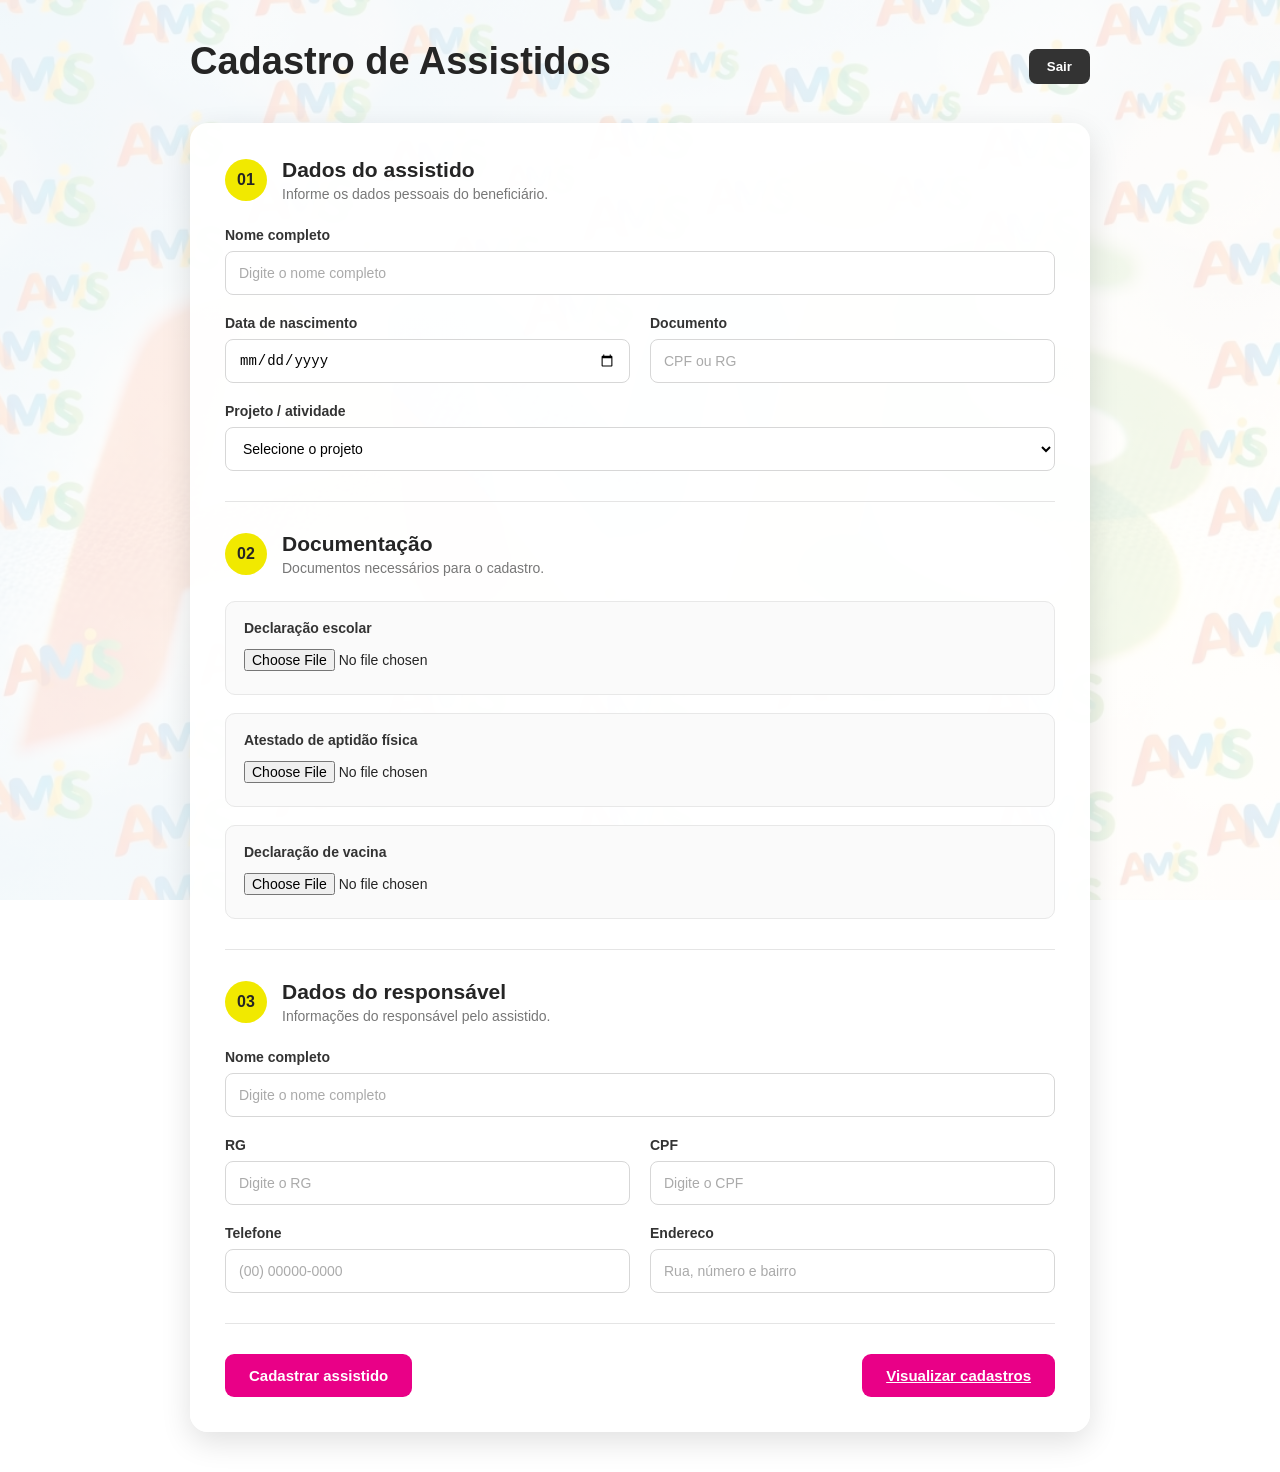
<file: index.html>
<!DOCTYPE html>
<html lang="pt-BR">

<head>
    <meta charset="UTF-8">
    <meta name="viewport" content="width=device-width, initial-scale=1.0">

    <title>Cadastro de Assistidos | AMIS</title>

    <link rel="stylesheet" href="styles.css">
</head>

<body>

    <main class="container">

        <header class="cabecalho">
            <h1>Cadastro de Assistidos</h1>

            <button id="sair" class="botao-sair">
                Sair
            </button>
        </header>


        <form id="formCadastro" class="formulario">

            <!-- DADOS DO ASSISTIDO -->
            <section class="form-section">

                <div class="section-header">
                    <span class="section-number">01</span>

                    <div>
                        <h2>Dados do assistido</h2>
                        <p>Informe os dados pessoais do beneficiário.</p>
                    </div>
                </div>


                <div class="form-grid">

                    <div class="campo campo-full">
                        <label for="nomeAssistido">
                            Nome completo
                        </label>

                        <input type="text" name="nomeAssistido" id="nomeAssistido" placeholder="Digite o nome completo"
                            required>
                    </div>


                    <div class="campo">
                        <label for="dataNascimento">
                            Data de nascimento
                        </label>

                        <input type="date" name="dataNascimento" id="dataNascimento" required>
                    </div>


                    <div class="campo">
                        <label for="documento">
                            Documento
                        </label>

                        <input type="text" name="documento" id="documento" placeholder="CPF ou RG">
                    </div>


                    <div class="campo campo-full">
                        <label for="projeto">
                            Projeto / atividade
                        </label>

                        <select name="projeto" id="projeto" required>
                            <option value="">
                                Selecione o projeto
                            </option>

                            <option value="bale">
                                Balé
                            </option>

                            <option value="futsal">
                                Futsal
                            </option>

                            <option value="judo">
                                Judô
                            </option>

                            <option value="coral">
                                Coral
                            </option>

                            <option value="sopro">
                                Orquestra - Sopro
                            </option>

                            <option value="corda">
                                Orquestra - Corda
                            </option>

                            <option value="semear">
                                Semear
                            </option>

                            <option value="coletivo-jovem">
                                Coletivo Jovem
                            </option>

                            <option value="barista">
                                Barista
                            </option>

                            <option value="artesanato-em-tecido">
                                Artesanato em Tecido
                            </option>
                        </select>
                    </div>

                </div>

            </section>


            <!-- DOCUMENTOS -->
            <section class="form-section">

                <div class="section-header">
                    <span class="section-number">02</span>

                    <div>
                        <h2>Documentação</h2>
                        <p>Documentos necessários para o cadastro.</p>
                    </div>
                </div>


                <div class="documentos">

                    <div class="documento">
                        <label for="declaracaoEscolar">
                            Declaração escolar
                        </label>

                        <input type="file" name="declaracaoEscolar" id="declaracaoEscolar">
                    </div>


                    <div class="documento">
                        <label for="atestadoFisico">
                            Atestado de aptidão física
                        </label>

                        <input type="file" name="atestadoFisico" id="atestadoFisico">
                    </div>


                    <div class="documento">
                        <label for="declaracaoVacina">
                            Declaração de vacina
                        </label>

                        <input type="file" name="declaracaoVacina" id="declaracaoVacina">
                    </div>

                </div>

            </section>


            <!-- RESPONSÁVEL -->
            <section class="form-section">

                <div class="section-header">
                    <span class="section-number">03</span>

                    <div>
                        <h2>Dados do responsável</h2>
                        <p>Informações do responsável pelo assistido.</p>
                    </div>
                </div>


                <div class="form-grid">

                    <div class="campo campo-full">
                        <label for="nomeResponsavel">
                            Nome completo
                        </label>

                        <input type="text" name="nomeResponsavel" id="nomeResponsavel"
                            placeholder="Digite o nome completo" required>
                    </div>


                    <div class="campo">
                        <label for="rg">
                            RG
                        </label>

                        <input type="text" id="rg" name="rg" placeholder="Digite o RG">
                    </div>


                    <div class="campo">
                        <label for="cpf">
                            CPF
                        </label>

                        <input type="text" id="cpf" name="cpf" placeholder="Digite o CPF">
                    </div>


                    <div class="campo">
                        <label for="telefone">
                            Telefone
                        </label>

                        <input type="tel" id="telefone" name="telefone" placeholder="(00) 00000-0000">
                    </div>


                    <div class="campo">
                        <label for="endereco">
                            Endereco
                        </label>

                        <input type="text" name="endereco" id="endereco" placeholder="Rua, número e bairro">
                    </div>

                </div>

            </section>


            <!-- BOTÃO -->
            <div class="form-footer">


                <button type="submit" class="botao">
                    Cadastrar assistido
                </button>

                <a href="./cadastros.html" class="botao botao-secundario">
                    Visualizar cadastros
                </a>

            </div>

        </form>

    </main>

</body>

<script src="script.js"></script>

</html>
</file>
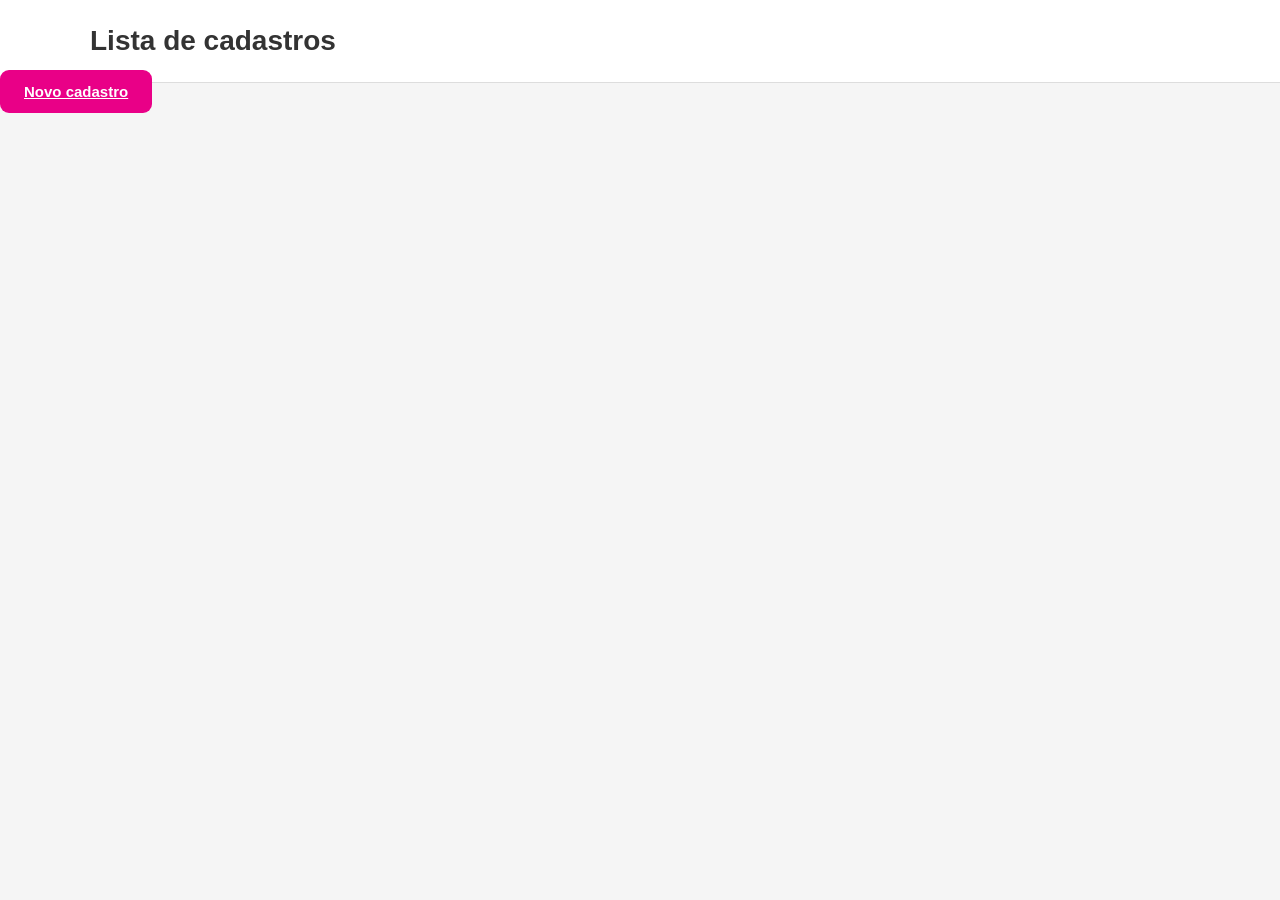
<file: cadastros.html>
<!DOCTYPE html>
<html lang="pt-BR">

<head>
    <meta charset="UTF-8">
    <meta name="viewport" content="width=device-width, initial-scale=1.0">
    <title>Lista de cadastros</title>
    <link rel="stylesheet" href="cadastros.css">
</head>

<body>
    <header>
        <h1>Lista de cadastros</h1>

    </header>

    <div id="listaCadastros">

    </div>

                    <a href="./index.html" class="botao botao-secundario">
                    Novo cadastro
                </a>


 <script src="./cadastros.js"></script>    

</body>

</html>
</file>
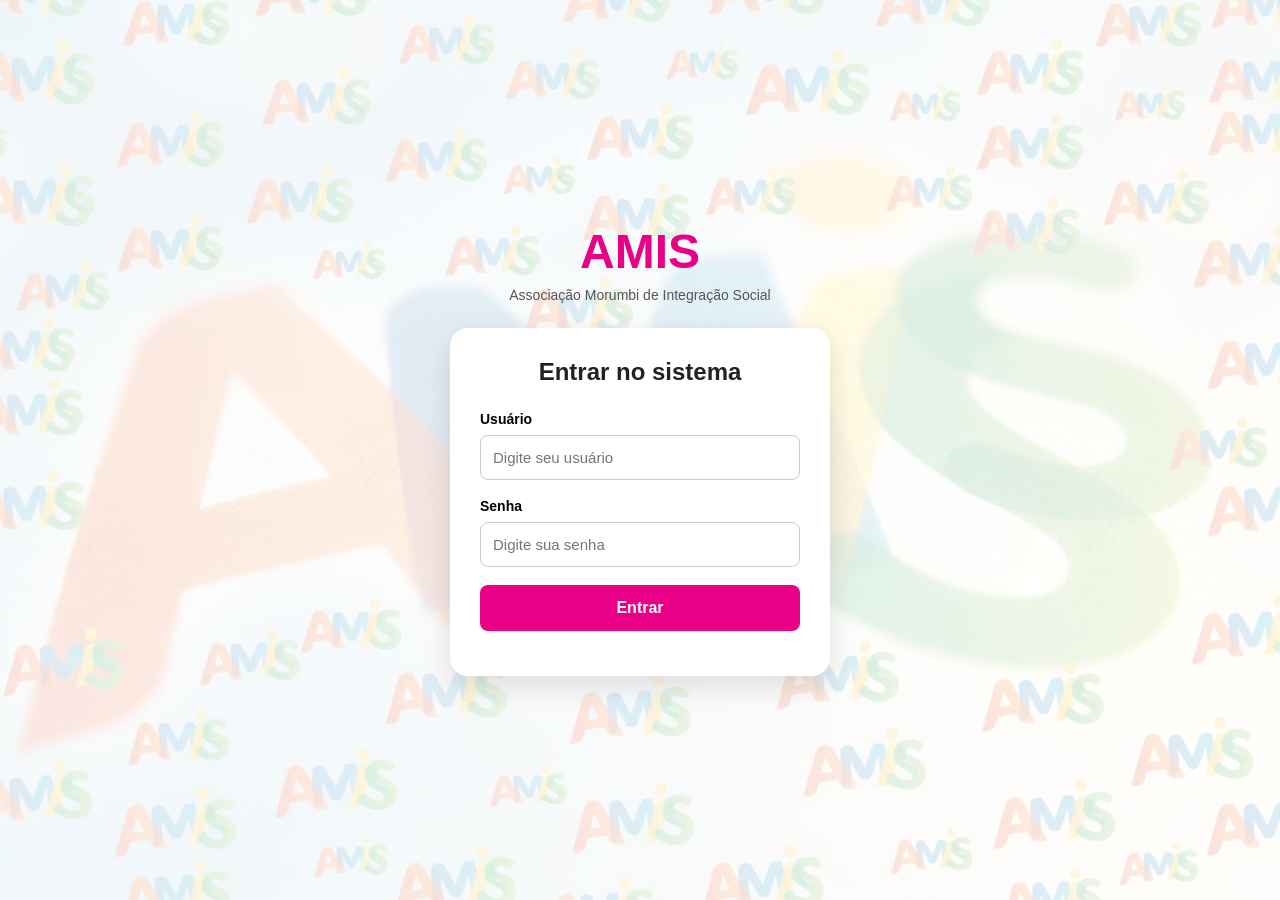
<file: login.html>
<!DOCTYPE html>
<html lang="pt-BR">
<head>
  <meta charset="UTF-8">
  <meta name="viewport" content="width=device-width, initial-scale=1.0">
  <title>Login | AMIS</title>
  <link rel="stylesheet" href="login.css">
</head>
<body>

  <main class="login-container">

    <div class="logo">
      <h1>AMIS</h1>
      <p>Associação Morumbi de Integração Social</p>
    </div>

    <form id="loginForm" class="login-box">

      <h2>Entrar no sistema</h2>

      <div class="campo">
        <label for="usuario">Usuário</label>
        <input
          type="text"
          id="usuario"
          placeholder="Digite seu usuário"
          required
        >
      </div>

      <div class="campo">
        <label for="senha">Senha</label>
        <input
          type="password"
          id="senha"
          placeholder="Digite sua senha"
          required
        >
      </div>

      <button type="submit" class="botao">
        Entrar
      </button>

      <p id="erro" class="erro"></p>

    </form>

  </main>

  <script src="login.js"></script>

</body>
</html>
</file>
<file: styles.css>
* {
    margin: 0;
    padding: 0;
    box-sizing: border-box;
}


body {
    min-height: 100vh;

    font-family: Arial, Helvetica, sans-serif;

    background:
        linear-gradient(
            rgba(255, 255, 255, 0.88),
            rgba(255, 255, 255, 0.88)
        ),
        url("imgFundo.png");

    background-size: cover;
    background-position: center;
    background-attachment: fixed;

    color: #252525;

    padding: 40px 20px;
}


/* CONTAINER */

.container {
    width: 100%;
    max-width: 900px;
    margin: 0 auto;
}


/* CABEÇALHO */

.cabecalho {
    text-align: center;
    margin-bottom: 30px;
}


.tag {
    display: inline-block;

    padding: 6px 14px;

    border-radius: 20px;

    background: #f1e900;

    font-size: 13px;
    font-weight: bold;

    margin-bottom: 15px;
}


.cabecalho h1 {
    font-size: 38px;
    margin-bottom: 10px;
}


.cabecalho p {
    max-width: 650px;
    margin: 0 auto;

    color: #666;

    line-height: 1.6;
}


/* FORMULÁRIO */

#formCadastro {
    background: rgba(255, 255, 255, 0.97);

    border-radius: 18px;

    padding: 35px;

    box-shadow:
        0 10px 30px rgba(0, 0, 0, 0.12);
}


/* SEÇÕES */

.form-section {
    padding-bottom: 30px;
    margin-bottom: 30px;

    border-bottom: 1px solid #e5e5e5;
}


.section-header {
    display: flex;
    align-items: center;

    gap: 15px;

    margin-bottom: 25px;
}


.section-number {
    display: flex;

    align-items: center;
    justify-content: center;

    width: 42px;
    height: 42px;

    border-radius: 50%;

    background: #f1e900;

    font-weight: bold;
}


.section-header h2 {
    font-size: 21px;

    margin-bottom: 4px;
}


.section-header p {
    color: #777;

    font-size: 14px;
}


/* GRID */

.form-grid {
    display: grid;

    grid-template-columns: repeat(2, 1fr);

    gap: 20px;
}


.campo {
    display: flex;

    flex-direction: column;

    gap: 8px;
}


.campo-full {
    grid-column: 1 / -1;
}


/* LABEL */

label {
    font-size: 14px;

    font-weight: 600;

    color: #333;
}


/* INPUTS */

input,
select {
    width: 100%;

    height: 44px;

    padding: 0 13px;

    border: 1px solid #d7d7d7;

    border-radius: 8px;

    background: #fff;

    font-size: 14px;

    outline: none;

    transition: 0.2s;
}


input:focus,
select:focus {
    border-color: #aaa;

    box-shadow:
        0 0 0 3px rgba(241, 233, 0, 0.25);
}


input::placeholder {
    color: #aaa;
}


/* DOCUMENTOS */

.documentos {
    display: flex;

    flex-direction: column;

    gap: 18px;
}


.documento {
    display: flex;

    flex-direction: column;

    gap: 8px;

    padding: 18px;

    background: #fafafa;

    border: 1px solid #e8e8e8;

    border-radius: 10px;
}


.documento input {
    height: auto;

    padding: 5px 0;

    border: none;

    background: transparent;
}


/* RODAPÉ DO FORMULÁRIO */

.form-footer {
    display: flex;

    align-items: center;
    justify-content: space-between;

    gap: 20px;
}


.form-footer p {
    color: #777;

    font-size: 13px;

    line-height: 1.5;
}


/* BOTÃO */

.botao, .botao-secundario {
    border: none;

    padding: 13px 24px;

    border-radius: 9px;

    background: #e90087;

    color: white;

    font-size: 15px;

    font-weight: bold;

    cursor: pointer;

    transition: 0.2s;

    white-space: nowrap;
}


.botao:hover {
    transform: translateY(-2px);

    box-shadow:
        0 6px 15px rgba(233, 0, 135, 0.25);
}


.botao:active {
    transform: translateY(0);
}

.cabecalho{
    display:flex;
    justify-content:space-between;
    align-items:center;
    margin-bottom:30px;
}

.botao-sair{
    background:#333;
    color:white;
    border:none;
    padding:10px 18px;
    border-radius:8px;
    cursor:pointer;
    font-weight:bold;
}


/* RESPONSIVIDADE */

@media (max-width: 700px) {

    body {
        padding: 20px 12px;
    }


    .cabecalho h1 {
        font-size: 30px;
    }


    #formCadastro {
        padding: 22px;
    }


    .form-grid {
        grid-template-columns: 1fr;
    }


    .campo-full {
        grid-column: auto;
    }


    .form-footer {
        flex-direction: column;

        align-items: stretch;
    }


    .botao {
        width: 100%;
    }

}
</file>
<file: cadastros.css>
* {
    margin: 0;
    padding: 0;
    box-sizing: border-box;
}

body {
    font-family: Arial, sans-serif;
    background-color: #f5f5f5;
    color: #333;
}

/* Cabeçalho */

header {
    width: 100%;
    padding: 25px;
    background-color: #ffffff;
    border-bottom: 1px solid #ddd;
}

header h1 {
    max-width: 1100px;
    margin: 0 auto;
    font-size: 28px;
}

/* Área dos cadastros */

main {
    max-width: 1100px;
    margin: 30px auto;
    padding: 0 20px;
}

/* Card de cada cadastro */

#listaCadastros > div {
    background-color: #ffffff;
    border-radius: 12px;
    padding: 25px;
    margin-bottom: 20px;

    box-shadow: 0 3px 10px rgba(0, 0, 0, 0.08);
}

/* Nome do assistido */

#listaCadastros h2 {
    margin-bottom: 20px;
    font-size: 22px;
}

/* Informações */

#listaCadastros p {
    margin-bottom: 10px;
    font-size: 16px;
}

#listaCadastros strong {
    font-weight: bold;
}

.botao-secundario {
    border: none;

    padding: 13px 24px;

    border-radius: 9px;

    background: #e90087;

    color: white;

    font-size: 15px;

    font-weight: bold;

    cursor: pointer;

    transition: 0.2s;

    white-space: nowrap;
}
</file>
<file: login.css>
*{
    margin:0;
    padding:0;
    box-sizing:border-box;
    font-family:Arial, Helvetica, sans-serif;
}

body{
    min-height:100vh;
    display:flex;
    justify-content:center;
    align-items:center;

    background:
      linear-gradient(rgba(255,255,255,.85),
      rgba(255,255,255,.85)),
      url("imgFundo.png");

    background-size:cover;
    background-position:center;
}

.login-container{
    width:100%;
    max-width:420px;
    padding:20px;
}

.logo{
    text-align:center;
    margin-bottom:25px;
}

.logo h1{
    font-size:48px;
    color:#e90087;
}

.logo p{
    color:#555;
    font-size:14px;
    margin-top:8px;
}

.login-box{
    background:white;
    padding:30px;
    border-radius:18px;
    box-shadow:0 10px 30px rgba(0,0,0,.12);
}

.login-box h2{
    text-align:center;
    margin-bottom:25px;
    color:#222;
}

.campo{
    display:flex;
    flex-direction:column;
    gap:8px;
    margin-bottom:18px;
}

label{
    font-weight:bold;
    font-size:14px;
}

input{
    height:45px;
    padding:0 12px;
    border:1px solid #ccc;
    border-radius:8px;
    font-size:15px;
}

input:focus{
    outline:none;
    border-color:#e90087;
    box-shadow:0 0 0 3px rgba(233,0,135,.15);
}

.botao{
    width:100%;
    height:46px;
    border:none;
    border-radius:8px;
    background:#e90087;
    color:white;
    font-size:16px;
    font-weight:bold;
    cursor:pointer;
    transition:.2s;
}

.botao:hover{
    transform:translateY(-2px);
}

.erro{
    margin-top:15px;
    text-align:center;
    color:#d11;
    font-size:14px;
}
</file>
